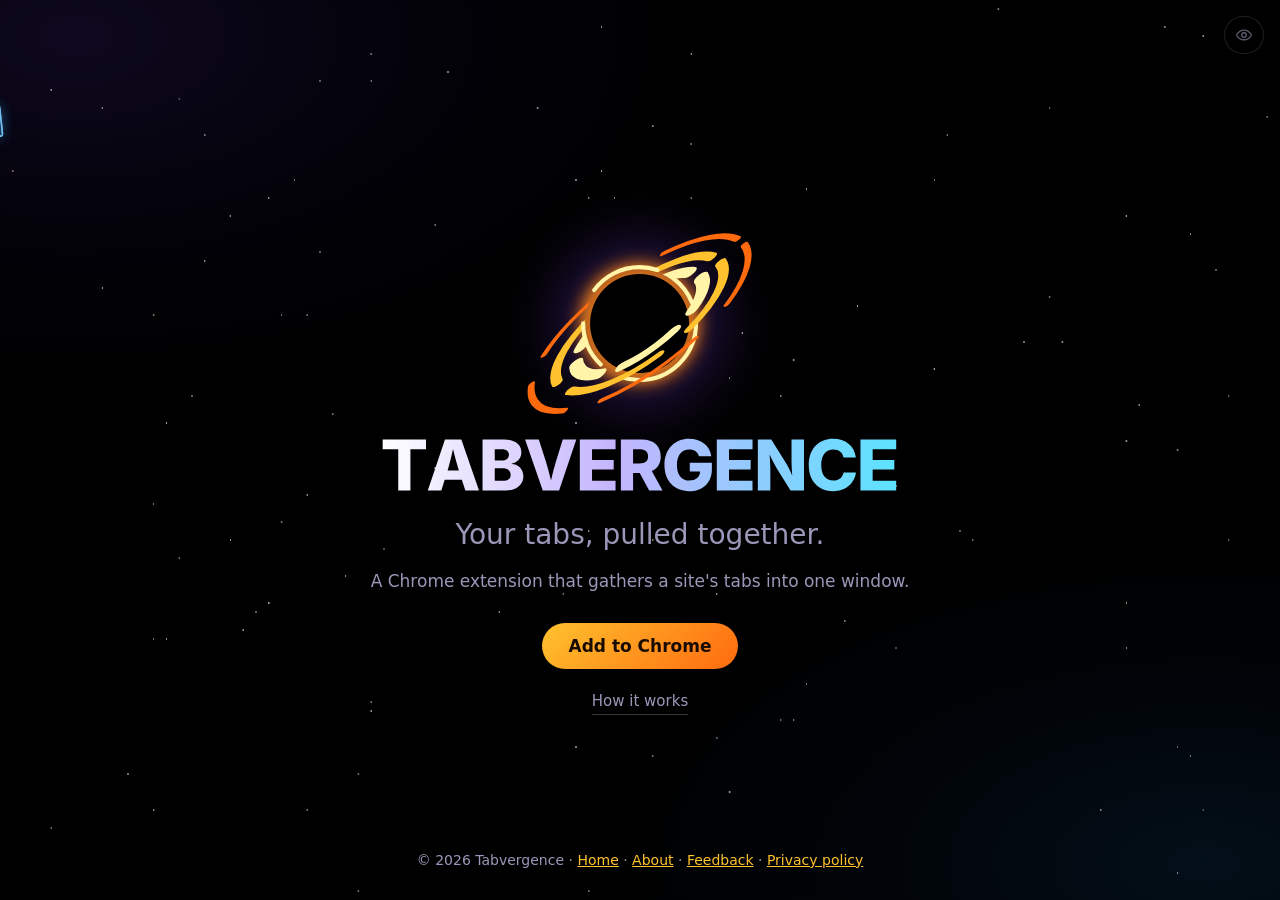
<file: index.html>
<!doctype html>
<html lang="en"><head>
<meta charset="utf-8"><meta name="viewport" content="width=device-width,initial-scale=1">
<title>Tabvergence: gather a site's tabs into one Chrome window</title>
<meta name="description" content="Tabvergence is a Chrome extension that gathers every open tab from the site you're on, across all windows, into one tidy window. No account, no tracking.">
<link rel="canonical" href="https://tabvergence.com/">
<meta name="theme-color" content="#000000">
<meta property="og:type" content="website">
<meta property="og:site_name" content="Tabvergence">
<meta property="og:title" content="Tabvergence: gather a site's tabs into one Chrome window">
<meta property="og:description" content="Tabvergence is a Chrome extension that gathers every open tab from the site you're on, across all windows, into one tidy window. No account, no tracking.">
<meta property="og:url" content="https://tabvergence.com/">
<meta property="og:image" content="https://tabvergence.com/og-image.png">
<meta property="og:image:width" content="1200"><meta property="og:image:height" content="630">
<meta property="og:image:alt" content="Tabvergence: a black hole pulling tabs together">
<meta name="twitter:card" content="summary_large_image">
<meta name="twitter:title" content="Tabvergence: gather a site's tabs into one Chrome window">
<meta name="twitter:description" content="Tabvergence is a Chrome extension that gathers every open tab from the site you're on, across all windows, into one tidy window. No account, no tracking.">
<meta name="twitter:image" content="https://tabvergence.com/og-image.png">
<link rel="icon" href="favicon.ico?v=10" sizes="16x16 32x32 48x48"><link rel="icon" type="image/png" href="favicon.png?v=10" sizes="32x32"><link rel="stylesheet" href="style.css?v=e86eba6a">
<meta name="google-site-verification" content="0QlciilXYsKuvSK_3dOeLlivyqAvKg3IxandR_wNuGY" />
<script type="application/ld+json">[{"@context": "https://schema.org", "@type": "WebSite", "name": "Tabvergence", "url": "https://tabvergence.com/"}, {"@context": "https://schema.org", "@type": "SoftwareApplication", "name": "Tabvergence", "applicationCategory": "UtilitiesApplication", "operatingSystem": "Chrome", "description": "A Chrome extension that gathers every open tab from the current site, across all windows, into a single window.", "url": "https://tabvergence.com/", "offers": {"@type": "Offer", "price": "0", "priceCurrency": "USD"}, "softwareVersion": "0.12.10", "sameAs": ["https://chromewebstore.google.com/detail/tabvergence/bmgbmdhngkfeklbcmkpigkflabjfnmgb"], "installUrl": "https://chromewebstore.google.com/detail/tabvergence/bmgbmdhngkfeklbcmkpigkflabjfnmgb", "image": "https://tabvergence.com/og-image.png", "featureList": ["Gathers all tabs from one site into a single window", "Optional tab groups named after the site", "Clean up all windows at once, grouped by site", "No account, no ads and no tracking"]}]</script>

</head><body><div class="wrap">
<button type="button" class="zen-btn" id="zen" aria-pressed="false" aria-label="Zen mode: hide everything and watch the animation" title="Zen mode (Z)"><svg viewBox="0 0 24 24" width="18" height="18" fill="none" stroke="currentColor" stroke-width="1.8" stroke-linecap="round" stroke-linejoin="round" aria-hidden="true"><path d="M2 12s3.6-6.5 10-6.5S22 12 22 12s-3.6 6.5-10 6.5S2 12 2 12z"/><circle cx="12" cy="12" r="3"/></svg><span class="zen-tip" aria-hidden="true">Exit zen (Esc)</span></button>
<div class="hero">
<svg class="logo bh" viewBox="-84 -84 168 168" style="overflow:visible" aria-hidden="true"><defs><radialGradient id="bh" cx="0" cy="0" r="88" gradientUnits="userSpaceOnUse"><stop offset=".14" stop-color="rgba(255,197,74,.8)"/><stop offset=".25" stop-color="rgba(255,106,20,.42)"/><stop offset=".55" stop-color="rgba(130,70,255,.13)"/><stop offset="1" stop-color="rgba(0,0,0,0)"/></radialGradient><clipPath id="up"><rect x="-200" y="-200" width="400" height="200"/></clipPath><clipPath id="dn"><rect x="-200" y="0" width="400" height="200"/></clipPath><clipPath id="ub"><rect x="-200" y="-200" width="400" height="200.8"/></clipPath><clipPath id="fb"><rect x="-200" y="-0.8" width="400" height="200.8"/></clipPath><mask id="rm" maskUnits="userSpaceOnUse" x="-130" y="-100" width="260" height="200"><rect x="-130" y="-100" width="260" height="200" fill="#fff"/><g transform="rotate(-37)"><g clip-path="url(#up)"><circle r="33" fill="#000"/></g></g></mask><filter id="g1" x="-50%" y="-50%" width="200%" height="200%"><feGaussianBlur stdDeviation="4.5"/></filter><filter id="g2" x="-50%" y="-50%" width="200%" height="200%"><feGaussianBlur stdDeviation="1.3"/></filter></defs><circle r="88" fill="url(#bh)"/><g transform="rotate(-37)"></g><circle r="31" fill="none" stroke="#ff8a1f" stroke-width="9" filter="url(#g1)"/><circle r="30" fill="#000"/><g mask="url(#rm)"><g transform="rotate(-37)"><g clip-path="url(#ub)"><g transform="scale(1 .36)"><circle r="46.5" fill="none" stroke="#fff4a8" stroke-width="10.2" stroke-dasharray="39.83 18.60" style="--end:-58.43px;animation-duration:calc(1.458s / var(--spd,1))"/><circle r="61.5" fill="none" stroke="#ffc22e" stroke-width="7.8" stroke-dasharray="73.8 24.6" style="--end:-98.4px;animation-duration:calc(3.07s / var(--spd,1))"/><circle r="79.5" fill="none" stroke="#ff6a0f" stroke-width="5.1" stroke-dasharray="71.5 31.8" style="--end:-103.3px;animation-duration:calc(4.31s / var(--spd,1))"/></g></g></g></g><circle id="vring" cx="0" cy="0" r="34.20" fill="none" stroke="#fff4a8" stroke-width="2.5" stroke-linecap="round" stroke-dasharray="64.47 15.04 27.94 21.49 42.98 10.74 19.34 12.89" style="--end:-214.88px;animation-duration:calc(5.37s / var(--spd,1))"/><g transform="rotate(-37)"><g clip-path="url(#fb)"><g transform="scale(1 .36)"><circle r="46.5" fill="none" stroke="#fff4a8" stroke-width="10.2" stroke-dasharray="39.83 18.60" style="--end:-58.43px;animation-duration:calc(1.458s / var(--spd,1))"/><circle r="61.5" fill="none" stroke="#ffc22e" stroke-width="7.8" stroke-dasharray="73.8 24.6" style="--end:-98.4px;animation-duration:calc(3.07s / var(--spd,1))"/><circle r="79.5" fill="none" stroke="#ff6a0f" stroke-width="5.1" stroke-dasharray="71.5 31.8" style="--end:-103.3px;animation-duration:calc(4.31s / var(--spd,1))"/></g></g></g></svg>
<img class="wm" src="wordmark.svg" alt="Tabvergence">
<h1>Your tabs, pulled together.</h1>
<p>A Chrome extension that gathers a site's tabs into one window.</p>
<a class="btn store" href="https://chromewebstore.google.com/detail/tabvergence/bmgbmdhngkfeklbcmkpigkflabjfnmgb">Add to Chrome</a>
<a class="how-link" id="how-link" href="#how" aria-controls="how" aria-expanded="false">How it works</a>
</div>
<section class="intro" id="how" aria-label="How it works">
<button type="button" class="drawer-close" id="how-close" aria-label="Close">&times;</button>
<h2>How it works</h2>
<ul>
<li><strong>One click.</strong> Open any page from the site you want to tidy and click the toolbar icon. Every tab from that site, in every window, moves into one new window, so you can review them, keep what matters and close the rest.</li>
<li><strong>Tidy everything at once.</strong> Right-click the icon and choose &ldquo;Clean up all windows&rdquo; to sort every window's tabs into one window, grouped by site.</li>
<li><strong>Nothing is closed.</strong> Tabs are moved, not closed. An optional setting can also close exact duplicates.</li>
<li><strong>Optional tab groups,</strong> named after the site.</li>
<li><strong>Private.</strong> No account, no ads and no tracking. Tab addresses are read only on your device.</li>
</ul>
<p>Read the <a href="about.html">questions and answers</a> for settings and details.</p>
</section>
<footer>© <span id="yr">2026</span> Tabvergence · <a href="./">Home</a> · <a href="about.html">About</a> · <a href="feedback.html">Feedback</a> · <a href="privacy.html">Privacy policy</a></footer>
<script>document.getElementById("yr").textContent=new Date().getFullYear()</script>
<script>
/* Zen mode: hide the text, button and footer and just watch the animation (nothing moves). Toggle with the eye button or Z; Esc exits. */
(function () {
  var root = document.documentElement, btn = document.getElementById('zen'), idleT = 0;
  if (!btn) return;
  function wake() {          // show the exit button for a moment, then let it fade away again
    root.classList.remove('zen-idle'); clearTimeout(idleT);
    if (root.classList.contains('zen')) idleT = setTimeout(function () { root.classList.add('zen-idle'); }, 2600);
  }
  function set(on) {
    root.classList.toggle('zen', on); btn.setAttribute('aria-pressed', on ? 'true' : 'false');
    if (!on) { root.classList.remove('zen-idle'); clearTimeout(idleT); } else wake();
  }
  btn.addEventListener('click', function (e) { e.stopPropagation(); set(!root.classList.contains('zen')); btn.blur(); });
  addEventListener('keydown', function (e) {
    if (e.ctrlKey || e.metaKey || e.altKey) return;
    if (e.key === 'z' || e.key === 'Z') set(!root.classList.contains('zen'));
    else if (e.key === 'Escape' && root.classList.contains('zen')) set(false);
  });
  ['mousemove', 'pointerdown', 'touchstart'].forEach(function (t) { addEventListener(t, wake, { passive: true }); });
})();
</script>
<script>
/* "How it works" side panel: the section stays in the HTML (and visible without JS); with JS it becomes a slide-in panel opened from the hero link. Esc, the x button or a click outside closes it. */
(function () {
  var root = document.documentElement, d = document.getElementById('how'), link = document.getElementById('how-link'), x = document.getElementById('how-close');
  if (!d || !link || !x) return;
  root.classList.add('js-drawer'); d.setAttribute('inert', '');
  var scrim = document.createElement('div'); scrim.className = 'scrim'; d.parentNode.insertBefore(scrim, d);
  function set(on, focus) {
    root.classList.toggle('drawer-open', on); link.setAttribute('aria-expanded', on ? 'true' : 'false');
    if (on) { d.removeAttribute('inert'); x.focus(); } else { d.setAttribute('inert', ''); if (focus !== false) link.focus(); }
  }
  link.addEventListener('click', function (e) { e.preventDefault(); set(true); });
  x.addEventListener('click', function () { set(false); });
  scrim.addEventListener('click', function () { set(false); });
  addEventListener('keydown', function (e) { if (e.key === 'Escape' && root.classList.contains('drawer-open')) set(false); });
  if (location.hash === '#how') set(true);
})();
</script>
<script>
/* Local-only debug tools: on localhost with ?debug the page loads float.debug.js (never deployed). Everywhere else it loads float.js. */
(function () { var local = /^(localhost|127\.0\.0\.1|\[::1\])$/.test(location.hostname), dbg = local && /[?&]debug\b/.test(location.search);
  var s = document.createElement('script'); s.src = dbg ? 'float.debug.js' : 'float.js?v=bf3a9989'; document.body.appendChild(s); })();
</script>
</div></body></html>
</file>
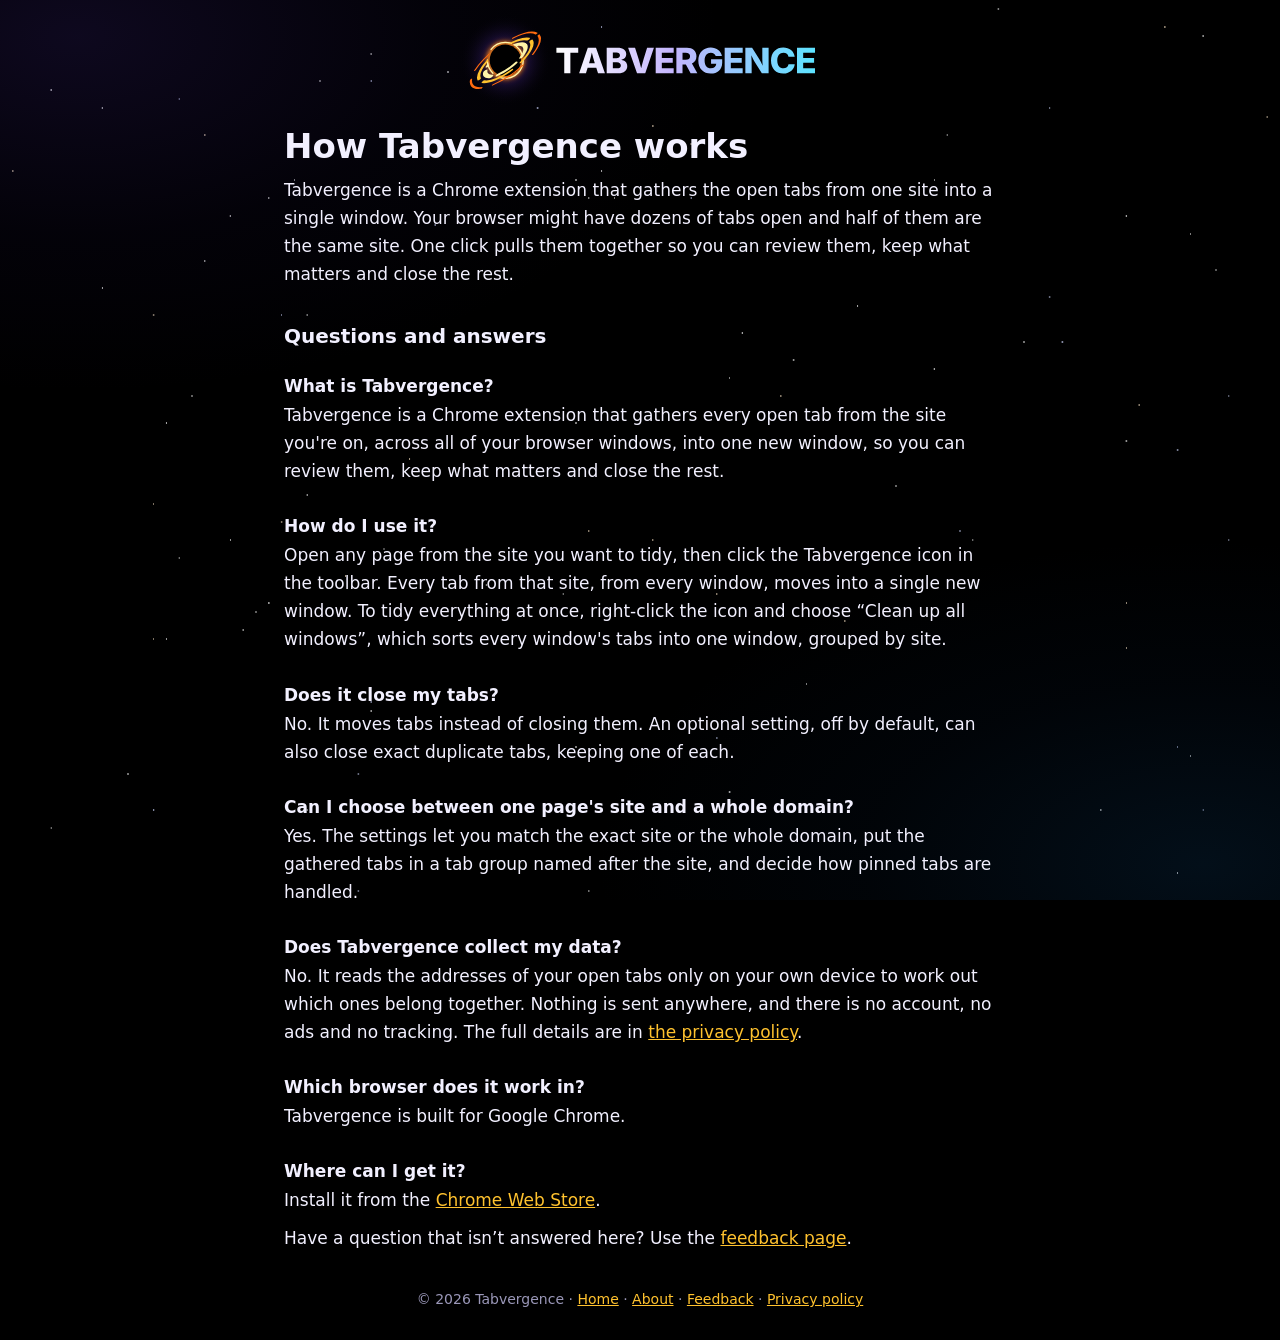
<file: about.html>
<!doctype html>
<html lang="en"><head>
<meta charset="utf-8"><meta name="viewport" content="width=device-width,initial-scale=1">
<title>How Tabvergence works: questions and answers</title>
<meta name="description" content="What Tabvergence does and how to use it: a Chrome extension that gathers every tab from the site you're on, across all windows, into one window.">
<link rel="canonical" href="https://tabvergence.com/about.html">
<meta name="theme-color" content="#000000">
<meta property="og:type" content="website">
<meta property="og:site_name" content="Tabvergence">
<meta property="og:title" content="How Tabvergence works: questions and answers">
<meta property="og:description" content="What Tabvergence does and how to use it: a Chrome extension that gathers every tab from the site you're on, across all windows, into one window.">
<meta property="og:url" content="https://tabvergence.com/about.html">
<meta property="og:image" content="https://tabvergence.com/og-image.png">
<meta property="og:image:width" content="1200"><meta property="og:image:height" content="630">
<meta property="og:image:alt" content="Tabvergence: a black hole pulling tabs together">
<meta name="twitter:card" content="summary_large_image">
<meta name="twitter:title" content="How Tabvergence works: questions and answers">
<meta name="twitter:description" content="What Tabvergence does and how to use it: a Chrome extension that gathers every tab from the site you're on, across all windows, into one window.">
<meta name="twitter:image" content="https://tabvergence.com/og-image.png">
<link rel="icon" href="favicon.ico?v=10" sizes="16x16 32x32 48x48"><link rel="icon" type="image/png" href="favicon.png?v=10" sizes="32x32"><link rel="stylesheet" href="style.css?v=e86eba6a">
</head><body><div class="wrap doc">
<header class="top"><a class="lockup" href="./" aria-label="Tabvergence home"><svg class="logo mark" viewBox="-84 -84 168 168" style="overflow:visible" aria-hidden="true"><defs><radialGradient id="bh" cx="0" cy="0" r="88" gradientUnits="userSpaceOnUse"><stop offset=".14" stop-color="rgba(255,197,74,.8)"/><stop offset=".25" stop-color="rgba(255,106,20,.42)"/><stop offset=".55" stop-color="rgba(130,70,255,.13)"/><stop offset="1" stop-color="rgba(0,0,0,0)"/></radialGradient><clipPath id="up"><rect x="-200" y="-200" width="400" height="200"/></clipPath><clipPath id="dn"><rect x="-200" y="0" width="400" height="200"/></clipPath><mask id="rm" maskUnits="userSpaceOnUse" x="-130" y="-100" width="260" height="200"><rect x="-130" y="-100" width="260" height="200" fill="#fff"/><g transform="rotate(-37)"><g clip-path="url(#up)"><circle r="33" fill="#000"/></g></g></mask><filter id="g1" x="-50%" y="-50%" width="200%" height="200%"><feGaussianBlur stdDeviation="4.5"/></filter><filter id="g2" x="-50%" y="-50%" width="200%" height="200%"><feGaussianBlur stdDeviation="1.3"/></filter></defs><circle r="88" fill="url(#bh)"/><g transform="rotate(-37)"></g><circle r="31" fill="none" stroke="#ff8a1f" stroke-width="9" filter="url(#g1)"/><circle r="30" fill="#000"/><circle id="vring" cx="0" cy="0" r="34.20" fill="none" stroke="#fff4a8" stroke-width="2.5" stroke-linecap="round" stroke-dasharray="64.47 15.04 27.94 21.49 42.98 10.74 19.34 12.89" style="--end:-214.88px;animation-duration:calc(5.37s / var(--spd,1))"/><g mask="url(#rm)"><g transform="rotate(-37) scale(1 .36)"><circle r="46.5" fill="none" stroke="#fff4a8" stroke-width="10.2" stroke-dasharray="41.9 18.6" style="--end:-60.5px;animation-duration:calc(1.51s / var(--spd,1))"/><circle r="61.5" fill="none" stroke="#ffc22e" stroke-width="7.8" stroke-dasharray="73.8 24.6" style="--end:-98.4px;animation-duration:calc(3.07s / var(--spd,1))"/><circle r="79.5" fill="none" stroke="#ff6a0f" stroke-width="5.1" stroke-dasharray="71.5 31.8" style="--end:-103.3px;animation-duration:calc(4.31s / var(--spd,1))"/></g></g></svg><img class="wm" src="wordmark.svg" alt="Tabvergence"></a></header>
<h1>How Tabvergence works</h1>
<p>Tabvergence is a Chrome extension that gathers the open tabs from one site into a single window. Your browser might have dozens of tabs open and half of them are the same site. One click pulls them together so you can review them, keep what matters and close the rest.</p>
<h2>Questions and answers</h2>
<h3>What is Tabvergence?</h3>
<p>Tabvergence is a Chrome extension that gathers every open tab from the site you're on, across all of your browser windows, into one new window, so you can review them, keep what matters and close the rest.</p>
<h3>How do I use it?</h3>
<p>Open any page from the site you want to tidy, then click the Tabvergence icon in the toolbar. Every tab from that site, from every window, moves into a single new window. To tidy everything at once, right-click the icon and choose “Clean up all windows”, which sorts every window's tabs into one window, grouped by site.</p>
<h3>Does it close my tabs?</h3>
<p>No. It moves tabs instead of closing them. An optional setting, off by default, can also close exact duplicate tabs, keeping one of each.</p>
<h3>Can I choose between one page's site and a whole domain?</h3>
<p>Yes. The settings let you match the exact site or the whole domain, put the gathered tabs in a tab group named after the site, and decide how pinned tabs are handled.</p>
<h3>Does Tabvergence collect my data?</h3>
<p>No. It reads the addresses of your open tabs only on your own device to work out which ones belong together. Nothing is sent anywhere, and there is no account, no ads and no tracking. The full details are in <a href="privacy.html">the privacy policy</a>.</p>
<h3>Which browser does it work in?</h3>
<p>Tabvergence is built for Google Chrome.</p>
<h3>Where can I get it?</h3>
<p>Install it from the <a href="https://chromewebstore.google.com/detail/tabvergence/bmgbmdhngkfeklbcmkpigkflabjfnmgb">Chrome Web Store</a>.</p>
<p>Have a question that isn’t answered here? Use the <a href="feedback.html">feedback page</a>.</p>
<footer>© <span id="yr">2026</span> Tabvergence · <a href="./">Home</a> · <a href="about.html">About</a> · <a href="feedback.html">Feedback</a> · <a href="privacy.html">Privacy policy</a></footer>
<script>document.getElementById("yr").textContent=new Date().getFullYear()</script>
</div></body></html>
</file>
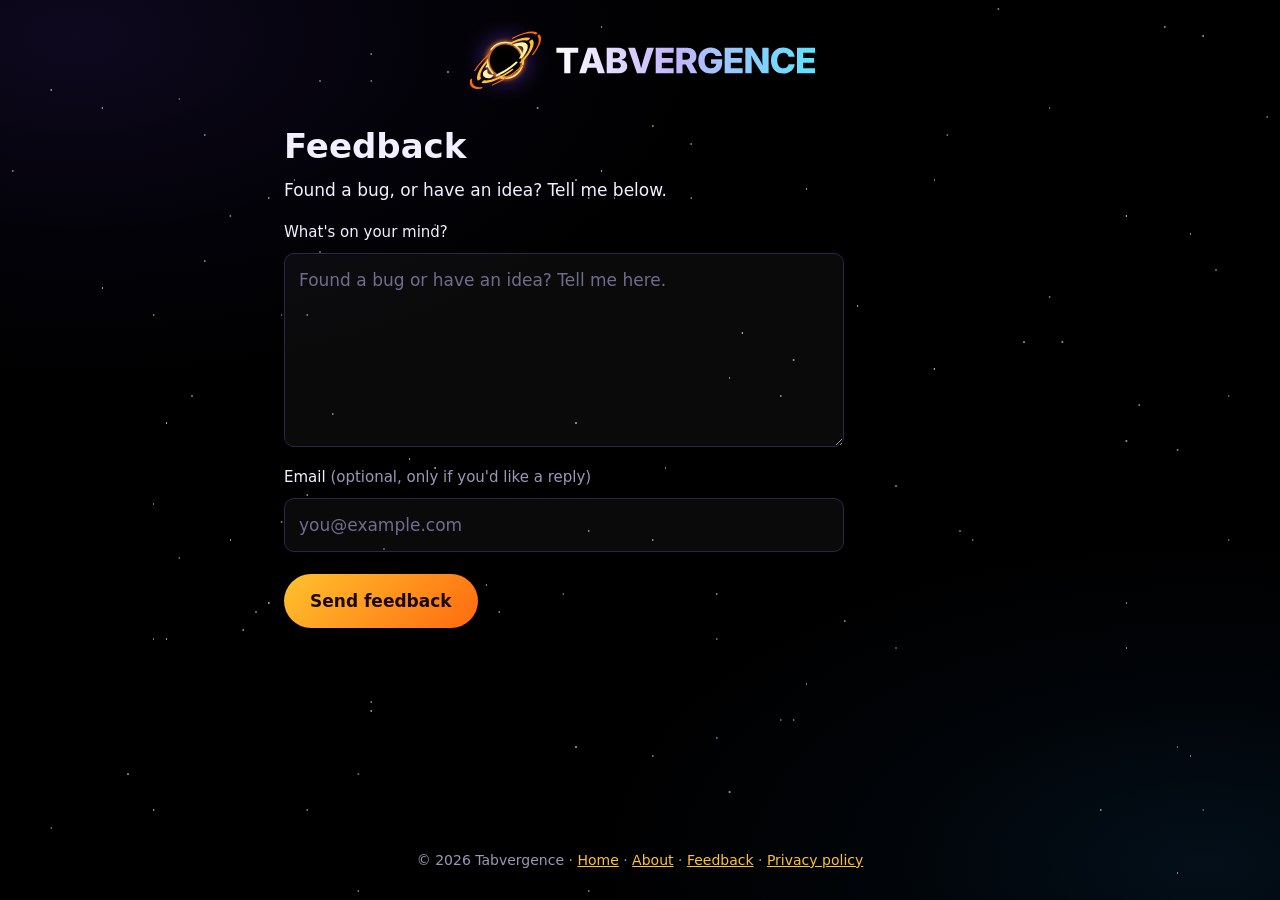
<file: feedback.html>
<!doctype html>
<html lang="en"><head>
<meta charset="utf-8"><meta name="viewport" content="width=device-width,initial-scale=1">
<title>Feedback | Tabvergence</title>
<meta name="description" content="Send feedback, bug reports or ideas for the Tabvergence Chrome extension.">
<link rel="canonical" href="https://tabvergence.com/feedback.html">
<meta name="robots" content="noindex, follow">
<meta name="theme-color" content="#000000">
<meta property="og:type" content="website">
<meta property="og:site_name" content="Tabvergence">
<meta property="og:title" content="Feedback | Tabvergence">
<meta property="og:description" content="Send feedback, bug reports or ideas for the Tabvergence Chrome extension.">
<meta property="og:url" content="https://tabvergence.com/feedback.html">
<meta property="og:image" content="https://tabvergence.com/og-image.png">
<meta property="og:image:width" content="1200"><meta property="og:image:height" content="630">
<meta property="og:image:alt" content="Tabvergence: a black hole pulling tabs together">
<meta name="twitter:card" content="summary_large_image">
<meta name="twitter:title" content="Feedback | Tabvergence">
<meta name="twitter:description" content="Send feedback, bug reports or ideas for the Tabvergence Chrome extension.">
<meta name="twitter:image" content="https://tabvergence.com/og-image.png">
<link rel="icon" href="favicon.ico?v=10" sizes="16x16 32x32 48x48"><link rel="icon" type="image/png" href="favicon.png?v=10" sizes="32x32"><link rel="stylesheet" href="style.css?v=e86eba6a">
</head><body><div class="wrap doc">
<header class="top"><a class="lockup" href="./" aria-label="Tabvergence home"><svg class="logo mark" viewBox="-84 -84 168 168" style="overflow:visible" aria-hidden="true"><defs><radialGradient id="bh" cx="0" cy="0" r="88" gradientUnits="userSpaceOnUse"><stop offset=".14" stop-color="rgba(255,197,74,.8)"/><stop offset=".25" stop-color="rgba(255,106,20,.42)"/><stop offset=".55" stop-color="rgba(130,70,255,.13)"/><stop offset="1" stop-color="rgba(0,0,0,0)"/></radialGradient><clipPath id="up"><rect x="-200" y="-200" width="400" height="200"/></clipPath><clipPath id="dn"><rect x="-200" y="0" width="400" height="200"/></clipPath><mask id="rm" maskUnits="userSpaceOnUse" x="-130" y="-100" width="260" height="200"><rect x="-130" y="-100" width="260" height="200" fill="#fff"/><g transform="rotate(-37)"><g clip-path="url(#up)"><circle r="33" fill="#000"/></g></g></mask><filter id="g1" x="-50%" y="-50%" width="200%" height="200%"><feGaussianBlur stdDeviation="4.5"/></filter><filter id="g2" x="-50%" y="-50%" width="200%" height="200%"><feGaussianBlur stdDeviation="1.3"/></filter></defs><circle r="88" fill="url(#bh)"/><g transform="rotate(-37)"></g><circle r="31" fill="none" stroke="#ff8a1f" stroke-width="9" filter="url(#g1)"/><circle r="30" fill="#000"/><circle id="vring" cx="0" cy="0" r="34.20" fill="none" stroke="#fff4a8" stroke-width="2.5" stroke-linecap="round" stroke-dasharray="64.47 15.04 27.94 21.49 42.98 10.74 19.34 12.89" style="--end:-214.88px;animation-duration:calc(5.37s / var(--spd,1))"/><g mask="url(#rm)"><g transform="rotate(-37) scale(1 .36)"><circle r="46.5" fill="none" stroke="#fff4a8" stroke-width="10.2" stroke-dasharray="41.9 18.6" style="--end:-60.5px;animation-duration:calc(1.51s / var(--spd,1))"/><circle r="61.5" fill="none" stroke="#ffc22e" stroke-width="7.8" stroke-dasharray="73.8 24.6" style="--end:-98.4px;animation-duration:calc(3.07s / var(--spd,1))"/><circle r="79.5" fill="none" stroke="#ff6a0f" stroke-width="5.1" stroke-dasharray="71.5 31.8" style="--end:-103.3px;animation-duration:calc(4.31s / var(--spd,1))"/></g></g></svg><img class="wm" src="wordmark.svg" alt="Tabvergence"></a></header>
<h1>Feedback</h1>
<p>Found a bug, or have an idea? Tell me below.</p>
<form id="fb" class="fb" novalidate>
<label for="msg">What's on your mind?</label>
<textarea id="msg" rows="6" required placeholder="Found a bug or have an idea? Tell me here."></textarea>
<label for="em">Email <span>(optional, only if you'd like a reply)</span></label>
<input id="em" type="email" autocomplete="email" placeholder="you@example.com">
<input id="site" type="text" tabindex="-1" autocomplete="off" aria-hidden="true" class="trap">
<button class="btn" type="submit">Send feedback</button>
<p id="status" role="status"></p>
</form>
<script>
(function(){
var form=document.getElementById('fb'),msg=document.getElementById('msg'),em=document.getElementById('em'),st=document.getElementById('status'),btn=form.querySelector('button');
var URL='https://docs.google.com/forms/d/e/1FAIpQLSdZvOfj-b8zzKgCYjRuUpHWNLCMXqpUKwKkh9X7NtroJkQ_5g/formResponse';
form.addEventListener('submit',function(e){
  e.preventDefault();
  if(document.getElementById('site').value){return}            // spam trap
  if(!msg.value.trim()){st.className='err';st.textContent='Please write a message first.';msg.focus();return}
  btn.disabled=true;st.className='';st.textContent='Sending…';
  var d=new URLSearchParams();
  d.append('entry.1064964528',msg.value.trim());
  d.append('entry.887360684',em.value.trim());
  d.append('fvv','1');d.append('pageHistory','0');
  fetch(URL,{method:'POST',mode:'no-cors',headers:{'Content-Type':'application/x-www-form-urlencoded'},body:d.toString()})
   .then(function(){form.reset();btn.disabled=false;st.className='ok';st.textContent='Thanks, got it.'})
   .catch(function(){btn.disabled=false;st.className='err';st.textContent='Something went wrong. Please try again in a bit.'});
});
})();
</script>
<footer>© <span id="yr">2026</span> Tabvergence · <a href="./">Home</a> · <a href="about.html">About</a> · <a href="feedback.html">Feedback</a> · <a href="privacy.html">Privacy policy</a></footer>
<script>document.getElementById("yr").textContent=new Date().getFullYear()</script>
</div></body></html>
</file>
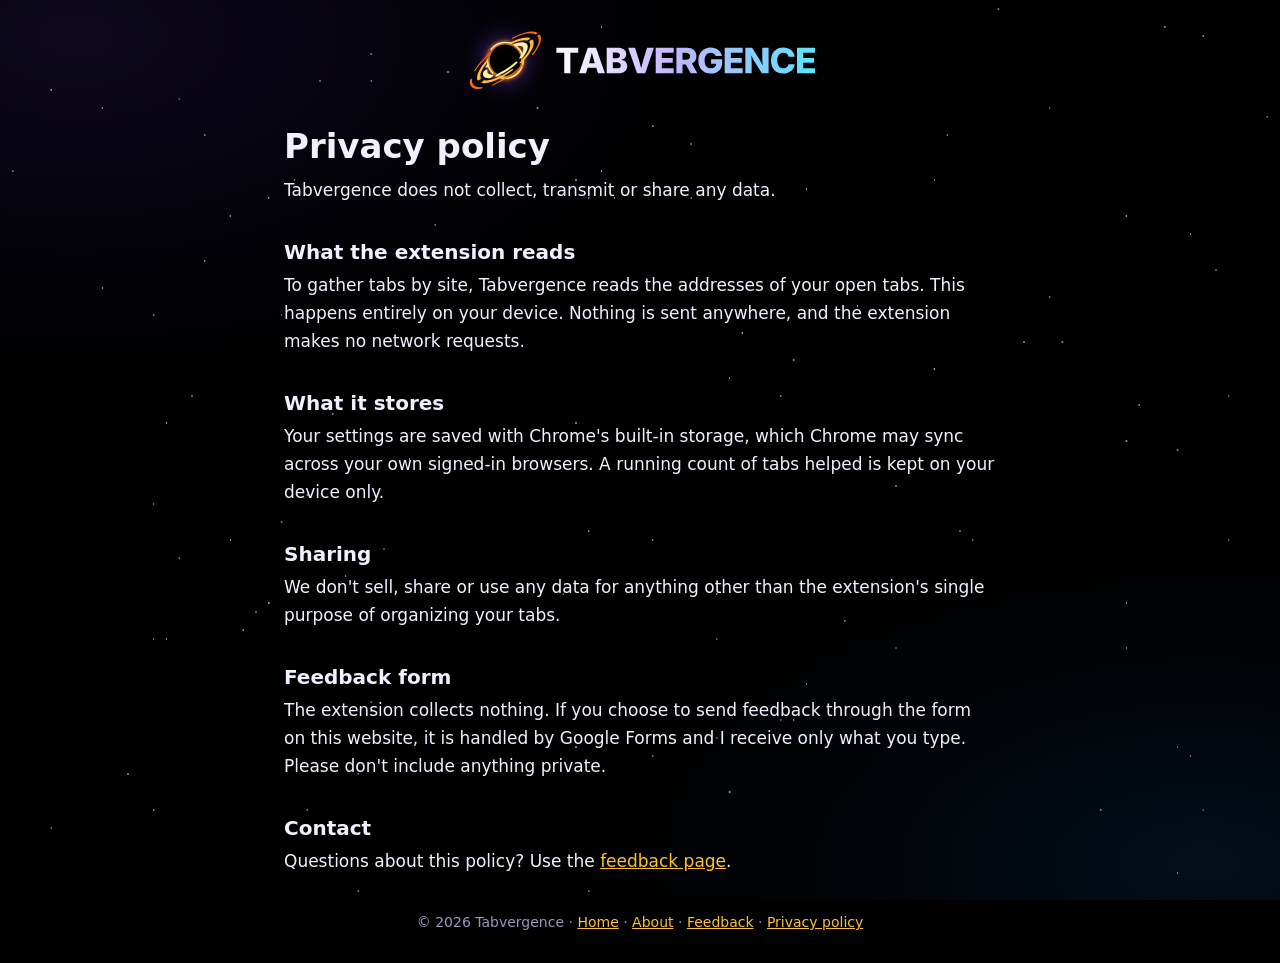
<file: privacy.html>
<!doctype html>
<html lang="en"><head>
<meta charset="utf-8"><meta name="viewport" content="width=device-width,initial-scale=1">
<title>Privacy policy | Tabvergence</title>
<meta name="description" content="Tabvergence's privacy policy: the extension collects, transmits and shares no data, reads tab addresses only on your device, and makes no network requests.">
<link rel="canonical" href="https://tabvergence.com/privacy.html">
<meta name="theme-color" content="#000000">
<meta property="og:type" content="website">
<meta property="og:site_name" content="Tabvergence">
<meta property="og:title" content="Privacy policy | Tabvergence">
<meta property="og:description" content="Tabvergence's privacy policy: the extension collects, transmits and shares no data, reads tab addresses only on your device, and makes no network requests.">
<meta property="og:url" content="https://tabvergence.com/privacy.html">
<meta property="og:image" content="https://tabvergence.com/og-image.png">
<meta property="og:image:width" content="1200"><meta property="og:image:height" content="630">
<meta property="og:image:alt" content="Tabvergence: a black hole pulling tabs together">
<meta name="twitter:card" content="summary_large_image">
<meta name="twitter:title" content="Privacy policy | Tabvergence">
<meta name="twitter:description" content="Tabvergence's privacy policy: the extension collects, transmits and shares no data, reads tab addresses only on your device, and makes no network requests.">
<meta name="twitter:image" content="https://tabvergence.com/og-image.png">
<link rel="icon" href="favicon.ico?v=10" sizes="16x16 32x32 48x48"><link rel="icon" type="image/png" href="favicon.png?v=10" sizes="32x32"><link rel="stylesheet" href="style.css?v=e86eba6a">
</head><body><div class="wrap doc">
<header class="top"><a class="lockup" href="./" aria-label="Tabvergence home"><svg class="logo mark" viewBox="-84 -84 168 168" style="overflow:visible" aria-hidden="true"><defs><radialGradient id="bh" cx="0" cy="0" r="88" gradientUnits="userSpaceOnUse"><stop offset=".14" stop-color="rgba(255,197,74,.8)"/><stop offset=".25" stop-color="rgba(255,106,20,.42)"/><stop offset=".55" stop-color="rgba(130,70,255,.13)"/><stop offset="1" stop-color="rgba(0,0,0,0)"/></radialGradient><clipPath id="up"><rect x="-200" y="-200" width="400" height="200"/></clipPath><clipPath id="dn"><rect x="-200" y="0" width="400" height="200"/></clipPath><mask id="rm" maskUnits="userSpaceOnUse" x="-130" y="-100" width="260" height="200"><rect x="-130" y="-100" width="260" height="200" fill="#fff"/><g transform="rotate(-37)"><g clip-path="url(#up)"><circle r="33" fill="#000"/></g></g></mask><filter id="g1" x="-50%" y="-50%" width="200%" height="200%"><feGaussianBlur stdDeviation="4.5"/></filter><filter id="g2" x="-50%" y="-50%" width="200%" height="200%"><feGaussianBlur stdDeviation="1.3"/></filter></defs><circle r="88" fill="url(#bh)"/><g transform="rotate(-37)"></g><circle r="31" fill="none" stroke="#ff8a1f" stroke-width="9" filter="url(#g1)"/><circle r="30" fill="#000"/><circle id="vring" cx="0" cy="0" r="34.20" fill="none" stroke="#fff4a8" stroke-width="2.5" stroke-linecap="round" stroke-dasharray="64.47 15.04 27.94 21.49 42.98 10.74 19.34 12.89" style="--end:-214.88px;animation-duration:calc(5.37s / var(--spd,1))"/><g mask="url(#rm)"><g transform="rotate(-37) scale(1 .36)"><circle r="46.5" fill="none" stroke="#fff4a8" stroke-width="10.2" stroke-dasharray="41.9 18.6" style="--end:-60.5px;animation-duration:calc(1.51s / var(--spd,1))"/><circle r="61.5" fill="none" stroke="#ffc22e" stroke-width="7.8" stroke-dasharray="73.8 24.6" style="--end:-98.4px;animation-duration:calc(3.07s / var(--spd,1))"/><circle r="79.5" fill="none" stroke="#ff6a0f" stroke-width="5.1" stroke-dasharray="71.5 31.8" style="--end:-103.3px;animation-duration:calc(4.31s / var(--spd,1))"/></g></g></svg><img class="wm" src="wordmark.svg" alt="Tabvergence"></a></header>
<h1>Privacy policy</h1>
<p>Tabvergence does not collect, transmit or share any data.</p>
<h2>What the extension reads</h2>
<p>To gather tabs by site, Tabvergence reads the addresses of your open tabs. This happens entirely on your device. Nothing is sent anywhere, and the extension makes no network requests.</p>
<h2>What it stores</h2>
<p>Your settings are saved with Chrome's built-in storage, which Chrome may sync across your own signed-in browsers. A running count of tabs helped is kept on your device only.</p>
<h2>Sharing</h2>
<p>We don't sell, share or use any data for anything other than the extension's single purpose of organizing your tabs.</p>
<h2>Feedback form</h2>
<p>The extension collects nothing. If you choose to send feedback through the form on this website, it is handled by Google Forms and I receive only what you type. Please don't include anything private.</p>
<h2>Contact</h2>
<p>Questions about this policy? Use the <a href="feedback.html">feedback page</a>.</p>
<footer>© <span id="yr">2026</span> Tabvergence · <a href="./">Home</a> · <a href="about.html">About</a> · <a href="feedback.html">Feedback</a> · <a href="privacy.html">Privacy policy</a></footer>
<script>document.getElementById("yr").textContent=new Date().getFullYear()</script>
</div></body></html>
</file>
<file: style.css>
:root{--bg:#000;--fg:#f2f0ff;--dim:#9a97b8;--accent:#ffc22e;--accent2:#ff6a0f}
*{box-sizing:border-box}
html{scroll-behavior:smooth}
body{margin:0;min-height:100vh;min-height:100dvh;display:flex;flex-direction:column;background:var(--bg);color:var(--fg);font:17px/1.65 system-ui,-apple-system,"Segoe UI",Roboto,sans-serif;}
a{color:var(--accent)}
.wrap{position:relative;max-width:760px;width:100%;margin:0 auto;padding:0 24px;flex:1;display:flex;flex-direction:column}
header.nav{display:flex;justify-content:space-between;align-items:center;padding:22px 0}
header.nav a{color:var(--dim);text-decoration:none;margin-left:20px;font-size:15px}
header.nav a:hover{color:var(--fg)}
.brand{display:flex;align-items:center;gap:10px;color:var(--fg)!important;font-weight:600;margin:0!important}
.brand img{width:28px;height:28px}
/* landing hero: exactly one screen tall, content centred both ways with flexbox; the footer is pinned to the bottom of that screen, out of the flow, so it cannot shift the centring */
.hero{text-align:center;flex:none;min-height:100vh;min-height:100dvh;display:flex;flex-direction:column;align-items:center;justify-content:center;padding:80px 0}
.hero ~ footer{position:absolute;left:0;right:0;bottom:0;margin:0}
.hero{--w:min(520px,78vw)}
/* lockup proportions measured from the approved store art, W = wordmark width */
.hero .bh{display:block;width:calc(var(--w)*.533);height:calc(var(--w)*.533);margin:0 auto;--spd:.2}
.logo circle[style*="--end"]{animation:spin linear infinite;stroke-linecap:round}
@keyframes spin{to{stroke-dashoffset:var(--end)}}
@media (prefers-reduced-motion:reduce){.logo circle{animation:none!important}}
.hero .wm{display:block;width:calc(var(--w)*1.0136);height:auto;margin:calc(var(--w)*-.0503) auto 0;position:relative}
.hero h1{font-size:clamp(20px,3.4vw,28px);line-height:1.1;margin:26px 0 30px;font-weight:500;color:var(--dim)}
.hero p{color:var(--dim);font-size:19px;max-width:560px;margin:0 auto 28px}
.btn{display:inline-block;background:linear-gradient(135deg,var(--accent),var(--accent2));color:#1a0b00;font-weight:600;padding:13px 26px;border-radius:999px;text-decoration:none}
.btn{transition:filter .18s ease}
.btn:hover,.btn:focus-visible{filter:brightness(1.3) saturate(1.1)}
.btn:active{filter:brightness(1.15)}
.btn:focus-visible{outline:2px solid var(--fg);outline-offset:3px}
.btn.off{opacity:.6;pointer-events:none}
.btn.store{line-height:1.2}
@supports (text-box:trim-both cap alphabetic){.btn.store{text-box:trim-both cap alphabetic;padding:21px 32px}}
section{padding:36px 0}
h2{font-size:26px;margin:0 0 14px}
footer{margin-top:auto;color:var(--dim);font-size:14px;padding:26px 0 28px;text-align:center}
.doc h1{font-size:34px;line-height:1.15;margin:22px 0 10px}
.doc h2{font-size:20px;line-height:1.25;margin:26px 0 6px}
.doc h3{font-size:17px;line-height:1.3;margin:20px 0 4px}
.doc p{margin:0 0 10px}

/* static star field + corner glows (from the extension welcome page) */
body { background-image:
  radial-gradient(ellipse 70% 55% at 6% 4%, rgba(86,52,190,.16) 0%, rgba(40,24,110,.08) 40%, transparent 72%),
  radial-gradient(ellipse 66% 50% at 94% 96%, rgba(20,100,170,.15) 0%, rgba(10,50,100,.08) 40%, transparent 72%),
  radial-gradient(1.2px 1.2px at 8% 12%, #fff, transparent), radial-gradient(1px 1px at 22% 35%, #cfd8ff, transparent), radial-gradient(1.4px 1.4px at 35% 8%, #fff, transparent),
  radial-gradient(1px 1px at 48% 22%, #fff, transparent), radial-gradient(1.2px 1.2px at 61% 44%, #ffe8c8, transparent), radial-gradient(1px 1px at 74% 15%, #fff, transparent),
  radial-gradient(1.4px 1.4px at 83% 38%, #cfd8ff, transparent), radial-gradient(1px 1px at 93% 26%, #fff, transparent), radial-gradient(1px 1px at 14% 62%, #fff, transparent),
  radial-gradient(1.2px 1.2px at 29% 78%, #cfd8ff, transparent), radial-gradient(1px 1px at 44% 66%, #fff, transparent), radial-gradient(1.4px 1.4px at 57% 88%, #fff, transparent),
  radial-gradient(1px 1px at 70% 72%, #ffe8c8, transparent), radial-gradient(1.2px 1.2px at 86% 90%, #fff, transparent), radial-gradient(1px 1px at 96% 60%, #cfd8ff, transparent),
  radial-gradient(1px 1px at 4% 92%, #fff, transparent), radial-gradient(1px 1px at 52% 52%, #fff, transparent), radial-gradient(1.2px 1.2px at 18% 24%, #fff, transparent),
  radial-gradient(1.2px 1px at 51% 84%, #fff, transparent),
  radial-gradient(1px 1.4px at 13% 47%, #fff, transparent),
  radial-gradient(1px 1px at 12% 56%, #ffe8c8, transparent),
  radial-gradient(1px 1px at 12% 71%, #ffe8c8, transparent),
  radial-gradient(1px 1.4px at 16% 29%, #fff, transparent),
  radial-gradient(1.4px 1px at 29% 6%, #fff, transparent),
  radial-gradient(1.2px 1.2px at 19% 70%, #fff, transparent),
  radial-gradient(1.2px 1.4px at 88% 24%, #fff, transparent),
  radial-gradient(1px 1.2px at 13% 71%, #fff, transparent),
  radial-gradient(1px 1.4px at 27% 64%, #ffe8c8, transparent),
  radial-gradient(1.2px 1.2px at 75% 59%, #cfd8ff, transparent),
  radial-gradient(1.2px 1px at 24% 90%, #fff, transparent),
  radial-gradient(1px 1.4px at 39% 68%, #ffe8c8, transparent),
  radial-gradient(1.2px 1.4px at 58% 37%, #fff, transparent),
  radial-gradient(1px 1.4px at 54% 22%, #cfd8ff, transparent),
  radial-gradient(1px 1.2px at 54% 6%, #fff, transparent),
  radial-gradient(1.2px 1.2px at 89% 45%, #ffe8c8, transparent),
  radial-gradient(1.4px 1px at 12% 35%, #ffe8c8, transparent),
  radial-gradient(1px 1px at 94% 90%, #cfd8ff, transparent),
  radial-gradient(1.4px 1.2px at 92% 50%, #cfd8ff, transparent),
  radial-gradient(1px 1.2px at 46% 22%, #fff, transparent),
  radial-gradient(1.4px 1px at 28% 99%, #cfd8ff, transparent),
  radial-gradient(1px 1.4px at 32% 51%, #ffe8c8, transparent),
  radial-gradient(1.4px 1px at 22% 58%, #ffe8c8, transparent),
  radial-gradient(1.2px 1px at 56% 71%, #cfd8ff, transparent),
  radial-gradient(1.4px 1.2px at 88% 49%, #fff, transparent),
  radial-gradient(1px 1px at 23% 20%, #fff, transparent),
  radial-gradient(1px 1px at 63% 76%, #fff, transparent),
  radial-gradient(1.2px 1.2px at 1% 19%, #ffe8c8, transparent),
  radial-gradient(1.2px 1.4px at 73% 41%, #fff, transparent),
  radial-gradient(1px 1.2px at 88% 72%, #ffe8c8, transparent),
  radial-gradient(1.4px 1.2px at 51% 14%, #ffe8c8, transparent),
  radial-gradient(1.4px 1px at 25% 9%, #fff, transparent),
  radial-gradient(1.4px 1px at 15% 44%, #fff, transparent),
  radial-gradient(1px 1px at 73% 20%, #fff, transparent),
  radial-gradient(1.2px 1.4px at 4% 10%, #fff, transparent),
  radial-gradient(1.4px 1px at 82% 33%, #cfd8ff, transparent),
  radial-gradient(1.2px 1.2px at 16% 15%, #ffe8c8, transparent),
  radial-gradient(1.4px 1.2px at 62% 40%, #fff, transparent),
  radial-gradient(1px 1px at 96% 44%, #cfd8ff, transparent),
  radial-gradient(1.4px 1.4px at 21% 67%, #fff, transparent),
  radial-gradient(1px 1.4px at 47% 19%, #fff, transparent),
  radial-gradient(1.2px 1.4px at 12% 90%, #cfd8ff, transparent),
  radial-gradient(1.2px 1px at 46% 99%, #fff, transparent),
  radial-gradient(1.2px 1.4px at 29% 79%, #fff, transparent),
  radial-gradient(1px 1.2px at 95% 30%, #fff, transparent),
  radial-gradient(1.4px 1.2px at 94% 4%, #fff, transparent),
  radial-gradient(1.2px 1.2px at 34% 25%, #cfd8ff, transparent),
  radial-gradient(1.4px 1.4px at 45% 47%, #fff, transparent),
  radial-gradient(1px 1px at 30% 61%, #fff, transparent),
  radial-gradient(1.2px 1px at 62% 80%, #fff, transparent),
  radial-gradient(1.4px 1.4px at 45% 83%, #fff, transparent),
  radial-gradient(1px 1.2px at 92% 97%, #fff, transparent),
  radial-gradient(1.4px 1px at 56% 82%, #cfd8ff, transparent),
  radial-gradient(1px 1.4px at 51% 60%, #ffe8c8, transparent),
  radial-gradient(1px 1.4px at 21% 22%, #fff, transparent),
  radial-gradient(1px 1px at 76% 60%, #fff, transparent),
  radial-gradient(1.4px 1.4px at 45% 20%, #fff, transparent),
  radial-gradient(1px 1px at 93% 84%, #fff, transparent),
  radial-gradient(1px 1.2px at 25% 28%, #fff, transparent),
  radial-gradient(1.2px 1px at 38% 65%, #fff, transparent),
  radial-gradient(1.2px 1.2px at 70% 54%, #fff, transparent),
  radial-gradient(1px 1.4px at 46% 59%, #ffe8c8, transparent),
  radial-gradient(1px 1.4px at 20% 68%, #fff, transparent),
  radial-gradient(1.4px 1px at 78% 1%, #fff, transparent),
  radial-gradient(1px 1px at 61% 80%, #fff, transparent),
  radial-gradient(1px 1.2px at 88% 67%, #ffe8c8, transparent),
  radial-gradient(1px 1.4px at 8% 32%, #fff, transparent),
  radial-gradient(1.2px 1px at 99% 13%, #ffe8c8, transparent),
  radial-gradient(1px 1px at 57% 42%, #fff, transparent),
  radial-gradient(1.2px 1.2px at 66% 69%, #ffe8c8, transparent),
  radial-gradient(1px 1.4px at 67% 34%, #fff, transparent),
  radial-gradient(1.4px 1px at 54% 16%, #ffe8c8, transparent),
  radial-gradient(1.4px 1.2px at 10% 86%, #fff, transparent),
  radial-gradient(1.4px 1px at 28% 86%, #cfd8ff, transparent),
  radial-gradient(1px 1px at 92% 83%, #cfd8ff, transparent),
  radial-gradient(1px 1.2px at 18% 60%, #fff, transparent),
  radial-gradient(1px 1.2px at 63% 21%, #fff, transparent),
  radial-gradient(1px 1.4px at 56% 66%, #ffe8c8, transparent),
  radial-gradient(1.2px 1.2px at 26% 46%, #cfd8ff, transparent),
  radial-gradient(1px 1.4px at 47% 3%, #cfd8ff, transparent),
  radial-gradient(1.4px 1.2px at 91% 3%, #ffe8c8, transparent),
  radial-gradient(1.2px 1.4px at 80% 38%, #fff, transparent),
  radial-gradient(1px 1px at 14% 11%, #cfd8ff, transparent),
  radial-gradient(1.2px 1px at 24% 35%, #fff, transparent),
  radial-gradient(1.4px 1.4px at 34% 52%, #fff, transparent),
  radial-gradient(1.4px 1.4px at 42% 12%, #cfd8ff, transparent),
  radial-gradient(1px 1.4px at 24% 55%, #fff, transparent),
  radial-gradient(1.2px 1px at 82% 12%, #cfd8ff, transparent),
  radial-gradient(1px 1.4px at 29% 9%, #cfd8ff, transparent);
  background-attachment: fixed; }
body{background-attachment:fixed}

/* feedback form */
.fb{display:flex;flex-direction:column;gap:8px;max-width:560px;margin:6px 0 8px}
.fb label:first-child{margin-top:0}
.fb label{font-size:15px;color:var(--fg);margin-top:10px}
.fb label span{color:var(--dim)}
.fb textarea,.fb input[type=email]{width:100%;font:inherit;color:var(--fg);background:rgba(255,255,255,.04);border:1px solid #2a2745;border-radius:10px;padding:12px 14px;outline:none;resize:vertical}
.fb textarea::placeholder,.fb input::placeholder{color:#6f6c8e}
.fb textarea:focus,.fb input[type=email]:focus{border-color:var(--accent);box-shadow:0 0 0 3px rgba(255,194,46,.15)}
.fb .btn{align-self:flex-start;margin-top:14px;border:0;font:inherit;font-weight:600;cursor:pointer}
.fb .btn:disabled{opacity:.6;cursor:default}
.fb .trap{position:absolute;left:-9999px;width:1px;height:1px;opacity:0}
#status{min-height:1.5em;margin:6px 0 0;font-size:15px;color:var(--dim)}
#status.ok{color:#8fe3a0}#status.err{color:#ff8a7a}

/* side-by-side lockup header (inner pages): planet box = 7 cells, gap = 2 cells, cell = wordmark height / 3 */
.top{padding:30px 0 6px;text-align:center}
.lockup{--H:min(26px,6.2vw);display:inline-flex;align-items:center;gap:calc(var(--H)*2/3);padding-left:calc(var(--H)*7/3*.225);text-decoration:none}
.lockup .mark{flex:none;display:block;width:calc(var(--H)*7/3);height:calc(var(--H)*7/3);transform:scale(1.45);overflow:visible;--spd:.2}
.lockup .wm{display:block;width:calc(var(--H)*10.218);height:auto}

/* browser windows funneled into the black hole (landing page): canvas behind the content */
canvas.floaters{position:fixed;left:0;top:0;z-index:0;pointer-events:none}
.wrap{position:relative;z-index:1}

/* Zen mode (toggle button + Z): the text, button and footer fade away; the animation stays exactly where it is */
.zen-btn{position:fixed;top:16px;right:16px;z-index:5;display:flex;align-items:center;gap:8px;height:38px;min-width:38px;padding:0 10px;border:1px solid rgba(154,151,184,.35);border-radius:19px;background:rgba(0,0,0,.35);color:var(--dim);font:inherit;font-size:13px;line-height:1;cursor:pointer;opacity:.6;transition:opacity .35s,color .2s,border-color .2s}
.zen-btn:hover,.zen-btn:focus-visible{opacity:1;color:var(--fg);border-color:rgba(242,240,255,.6)}
.zen-btn:focus-visible{outline:2px solid var(--accent);outline-offset:2px}
.zen-tip{display:none;white-space:nowrap}
.hero .wm,.hero h1,.hero ~ footer{transition:opacity .6s ease,visibility 0s}
.hero .btn{transition:opacity .6s ease,visibility 0s,filter .18s ease}
html.zen .hero .wm,html.zen .hero h1,html.zen .hero .btn,html.zen .hero ~ footer{opacity:0;visibility:hidden;pointer-events:none;transition:opacity .6s ease,visibility 0s .6s}
html.zen .zen-btn{opacity:.8}
html.zen .zen-tip{display:inline}
html.zen.zen-idle .zen-btn{opacity:0;pointer-events:none}
html.zen.zen-idle{cursor:none}
@media (prefers-reduced-motion:reduce){.hero .wm,.hero h1,.hero .btn,.btn,.hero ~ footer,.zen-btn{transition:none!important}}

/* landing intro text, below the one-screen hero; fades with the rest in zen mode */
.intro{position:relative;max-width:640px;margin:0 auto;padding:56px 0 96px;transition:opacity .6s ease,visibility 0s}
.intro h2{font-size:24px;line-height:1.25}
.intro p,.intro li{color:var(--dim)}
.intro li{margin:0 0 8px}
.intro strong{color:var(--fg)}
html.zen .intro{opacity:0;visibility:hidden;pointer-events:none;transition:opacity .6s ease,visibility 0s .6s}
@media (prefers-reduced-motion:reduce){.intro{transition:none!important}}

/* hero subtitle: sits under the h1, fades with it in zen mode */
.hero h1+p{margin:-14px auto 28px;font-size:17px;transition:opacity .6s ease,visibility 0s}
html.zen .hero h1+p{opacity:0;visibility:hidden;pointer-events:none;transition:opacity .6s ease,visibility 0s .6s}
@media (prefers-reduced-motion:reduce){.hero h1+p{transition:none!important}}

/* "How it works" side panel (only when JS adds .js-drawer to <html>; without JS the .intro section just stays in the page) */
.how-link{margin-top:20px;color:var(--dim);font-size:15px;text-decoration:none;border-bottom:1px solid rgba(154,151,184,.35);transition:color .2s,border-color .2s,opacity .6s ease,visibility 0s}
.how-link:hover,.how-link:focus-visible{color:var(--fg);border-color:var(--fg)}
html.zen .how-link{opacity:0;visibility:hidden;pointer-events:none;transition:opacity .6s ease,visibility 0s .6s}
.drawer-close{display:none}
.scrim{position:fixed;inset:0;z-index:9;background:rgba(0,0,0,.55);opacity:0;visibility:hidden;transition:opacity .35s ease,visibility 0s .35s}
html.drawer-open .scrim{opacity:1;visibility:visible;transition:opacity .35s ease,visibility 0s}
.js-drawer .intro{position:fixed;top:0;right:0;bottom:0;z-index:10;width:min(420px,100vw);max-width:none;margin:0;padding:64px 28px 40px;overflow-y:auto;background:rgba(8,6,20,.97);border-left:1px solid rgba(154,151,184,.25);transform:translateX(100%);visibility:hidden;transition:transform .35s ease,visibility 0s .35s}
.js-drawer.drawer-open .intro{transform:none;visibility:visible;transition:transform .35s ease,visibility 0s}
html.zen.drawer-open .intro{visibility:hidden}
.js-drawer .drawer-close{display:block;position:absolute;top:14px;right:16px;width:36px;height:36px;padding:0;border:1px solid rgba(154,151,184,.35);border-radius:50%;background:transparent;color:var(--dim);font:inherit;font-size:22px;line-height:1;cursor:pointer}
.js-drawer .drawer-close:hover,.js-drawer .drawer-close:focus-visible{color:var(--fg);border-color:rgba(242,240,255,.6)}
.js-drawer .drawer-close:focus-visible{outline:2px solid var(--accent);outline-offset:2px}
@media (prefers-reduced-motion:reduce){.how-link,.scrim,.js-drawer .intro{transition:none!important}}
</file>
